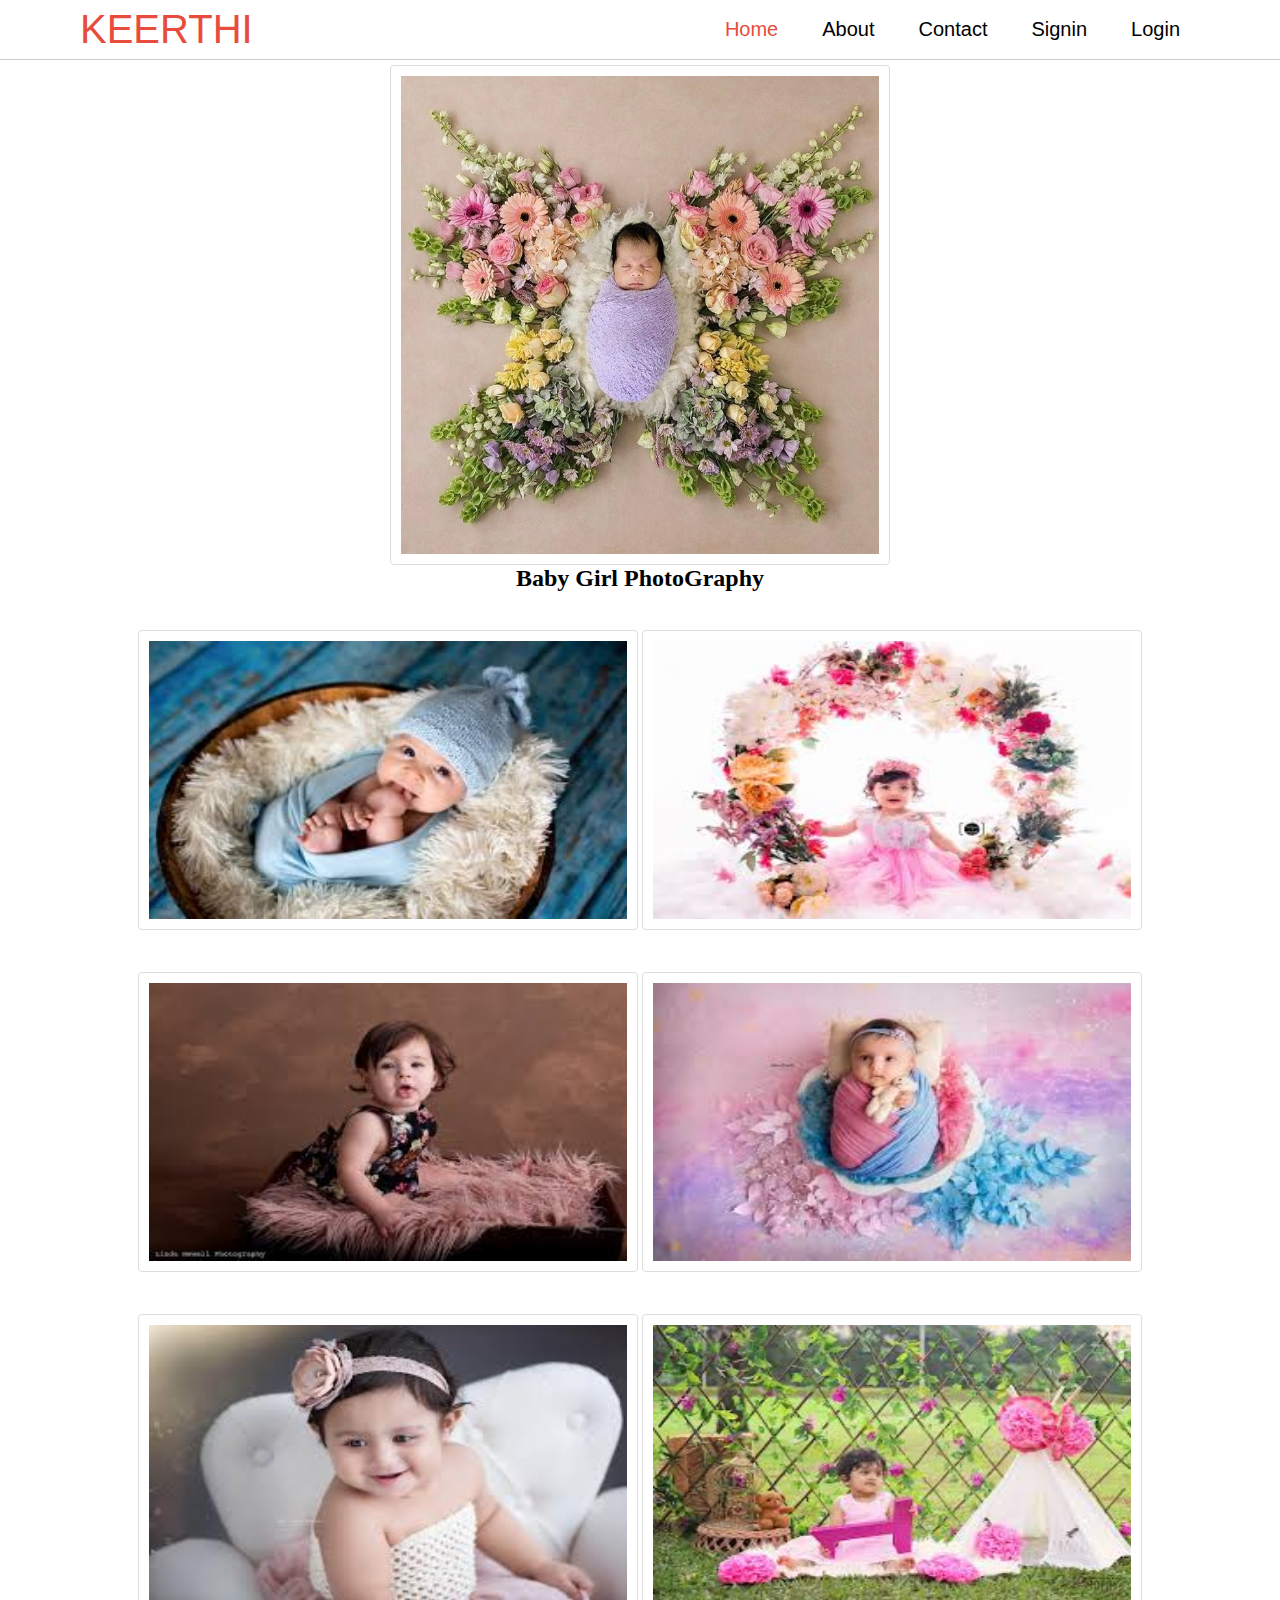
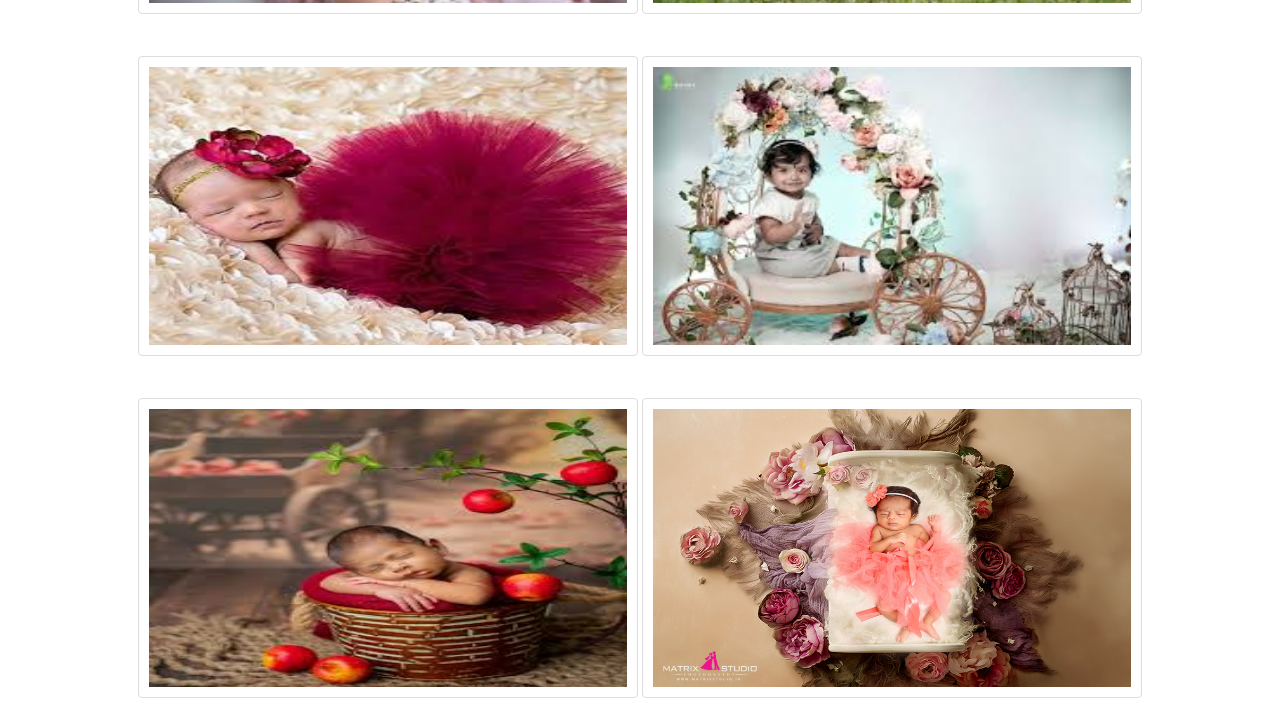
<file: baby.html>
<html>
    <head>
        <title>Nature Gallery</title>
        <link rel="stylesheet" href="styles.css">
    </head>
    <body>
      <nav>
        <div class="logo">

<span>KEERTHI</span>
</div>
<div class="menu">
<a href="./Home.html">Home</a>
<a href="./About.html">About</a>

<a href="./contact.html">Contact</a>
<a href="./signin.html">Signin</a>
<a href="./Login.html">Login</a>
</div>

</nav>

        <style>
            img {
              border: 1px solid #ddd; 
              border-radius: 4px;  
              padding: 5px; 
              width: 150px; 
            }
            
            
            img:hover {
              box-shadow: 0 0 2px 1px rgba(0, 140, 186, 0.5);
            }
            </style>
            <body>
                
                <center>
                    
            <caption><h2>Celebrating the journey of another year</h2></caption>
            <a href="ba.jpg">
              <img src="ba.jpg">
            </a>
            </center>
            
            <style>
                img {
                  border: 1px solid #ddd; 
                  border-radius: 4px;  
                  padding: 10px; 
                  width: 500;
                  margin-top: 38px; 
                }
                
                
                img:hover {
                  box-shadow: 0 0 2px 1px rgba(0, 140, 186, 0.5);
                }
                </style>
                <center>
            <h2>Baby Girl PhotoGraphy</h2>
        <img src="by1.png" height="300" width="300">
        <img src="by2.png" height="300" width="300">
        <img src="by3.png" height="300" width="500">
        <img src="by4.png" height="300" width="300">
        <img src="by5.png" height="300" width="300">
        <img src="by6.png" height="300" width="300">
        <img src="by7.png" height="300" width="300">
        <img src="by8.png" height="300" width="300">
        <img src="by9.png" height="300" width="300">
        <img src="by10.png" height="300" width="300">
        
        
        </center>
    </body>
</html>
</file>
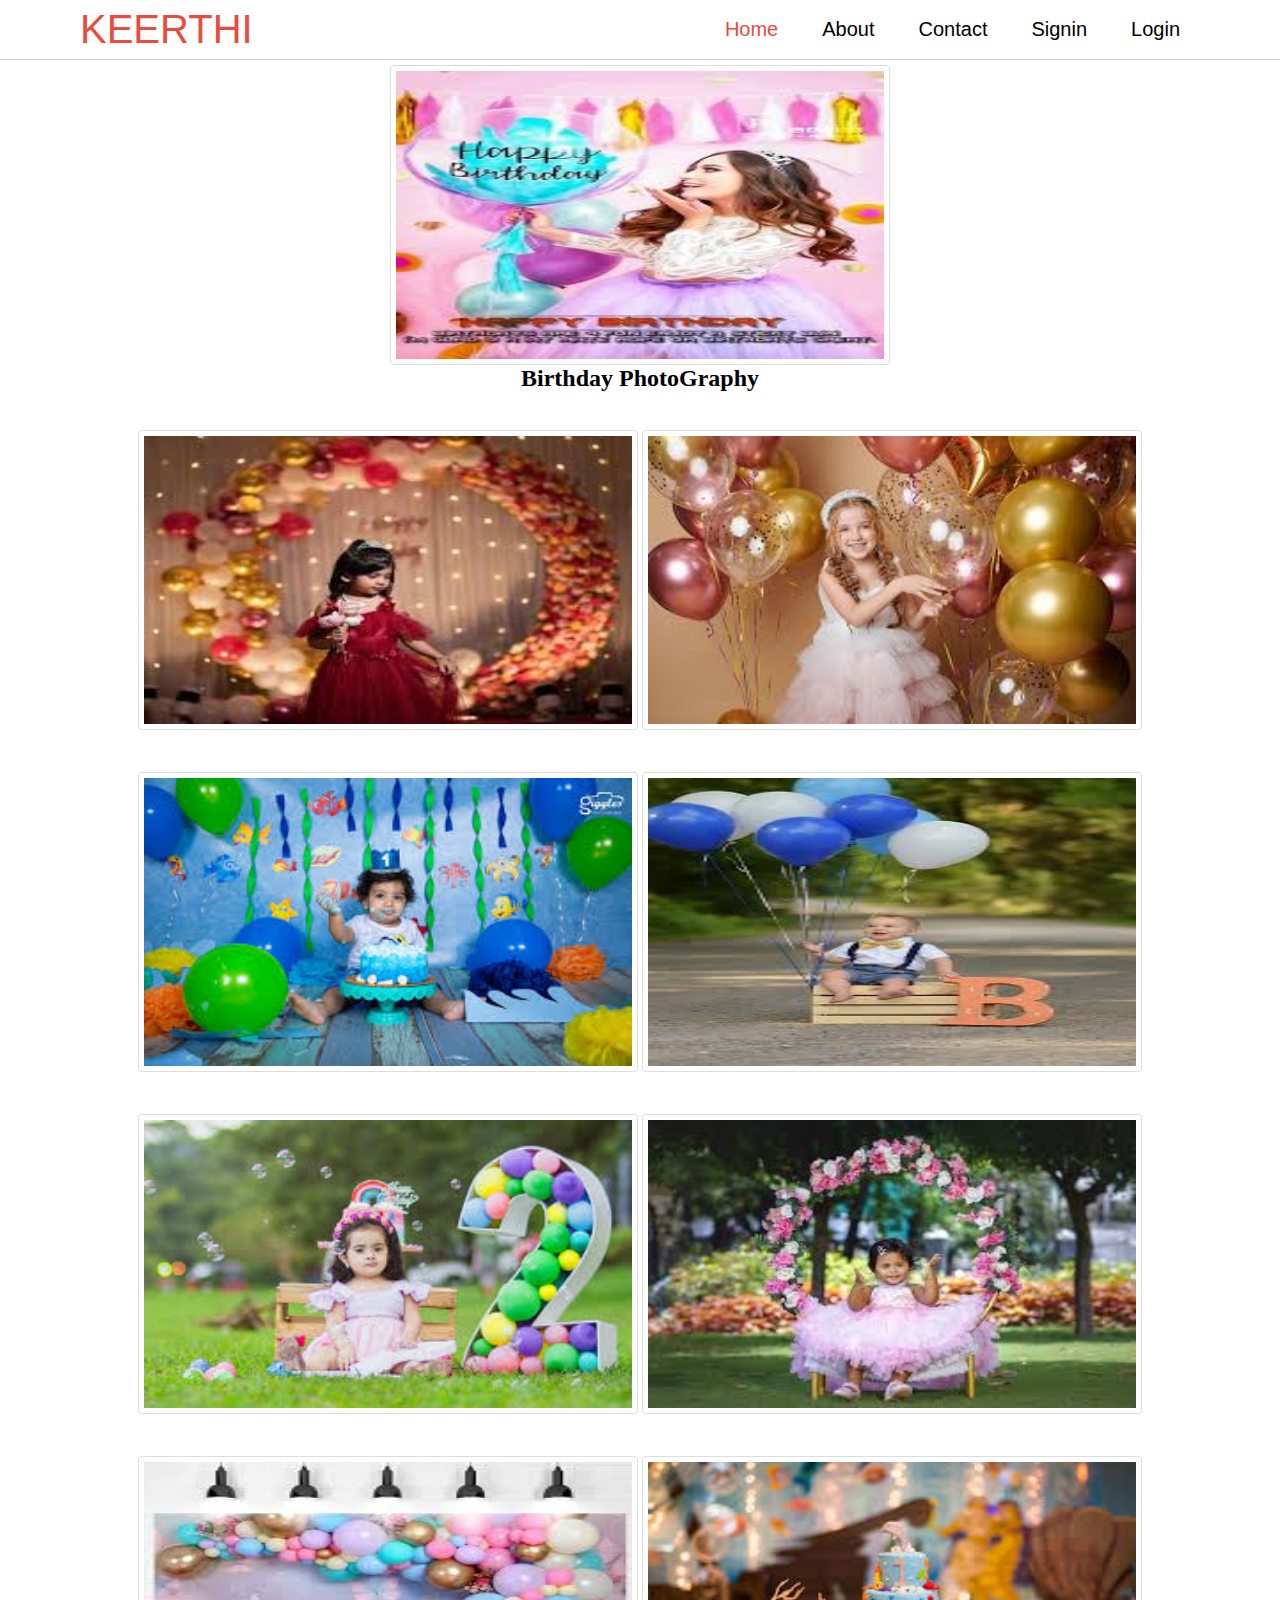
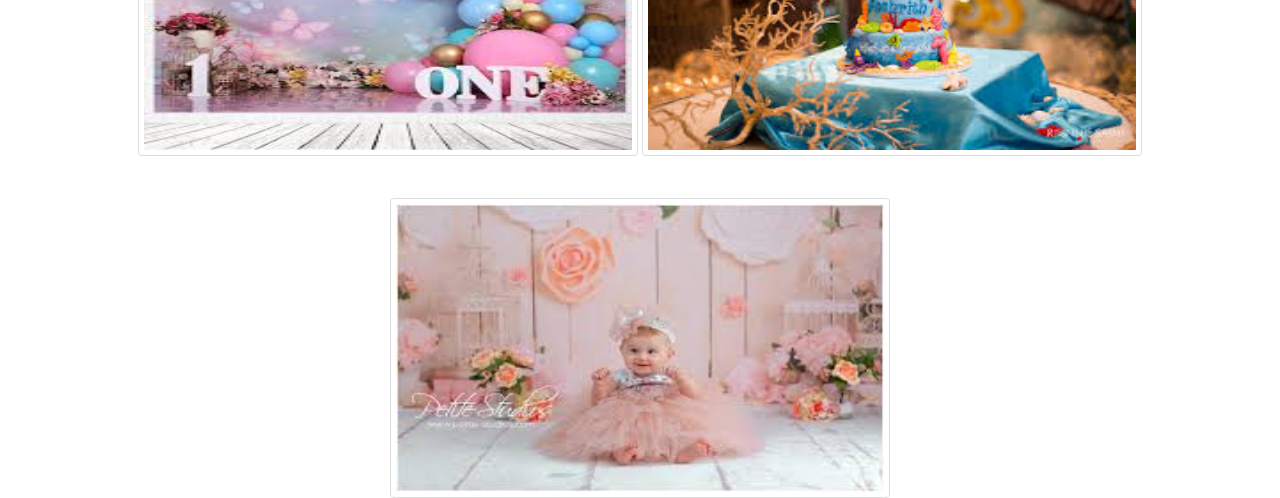
<file: birthday.html>
<html>
    <head>
        <title>Nature Gallery</title>
        <link rel="stylesheet" href="styles.css">
    </head>
    <body>
      <nav>
        <div class="logo">

<span>KEERTHI</span>
</div>
<div class="menu">
<a href="./Home.html">Home</a>
<a href="./About.html">About</a>

<a href="./contact.html">Contact</a>
<a href="./signin.html">Signin</a>
<a href="./Login.html">Login</a>
</div>

</nav>

        <style>
            img {
              border: 1px solid #ddd; 
              border-radius: 4px;  
              padding: 5px; 
              width: 150px; 
            }
            
            img:hover {
              box-shadow: 0 0 2px 1px rgba(0, 140, 186, 0.5);
            }
            </style>
            <body>
                
                <center>
                    
            <caption><h2>Celebrating the journey of another year</h2></caption>
            <a href="h1.jpeg">
              <img src="h1.jpeg" alt="Birthday" height="300">
            </a>
            </center>
            
            <style>
                img {
                  border: 1px solid #ddd; 
                  border-radius: 4px;  
                  width: 500; 
                  margin-top: 38px;
                }
                
                
                img:hover {
                  box-shadow: 0 0 2px 1px rgba(0, 140, 186, 0.5);
                }
                </style>
                <center>
            <h2>Birthday PhotoGraphy</h2>
        <img src="h2.jpeg" height="300" width="300">
        <img src="h3.jpeg" height="300" width="300">
        <img src="h4.jpeg" height="300" width="500">
        <img src="h5.jpeg" height="300" width="300">
        <img src="h6.jpeg" height="300" width="300">
        <img src="h7.jpeg" height="300" width="300">
        <img src="h8.jpeg" height="300" width="300">
        <img src="h9.jpeg" height="300" width="300">
        <img src="h10.jpeg" height="300" width="300">
        
        </center>
    </body>
</html>
</file>
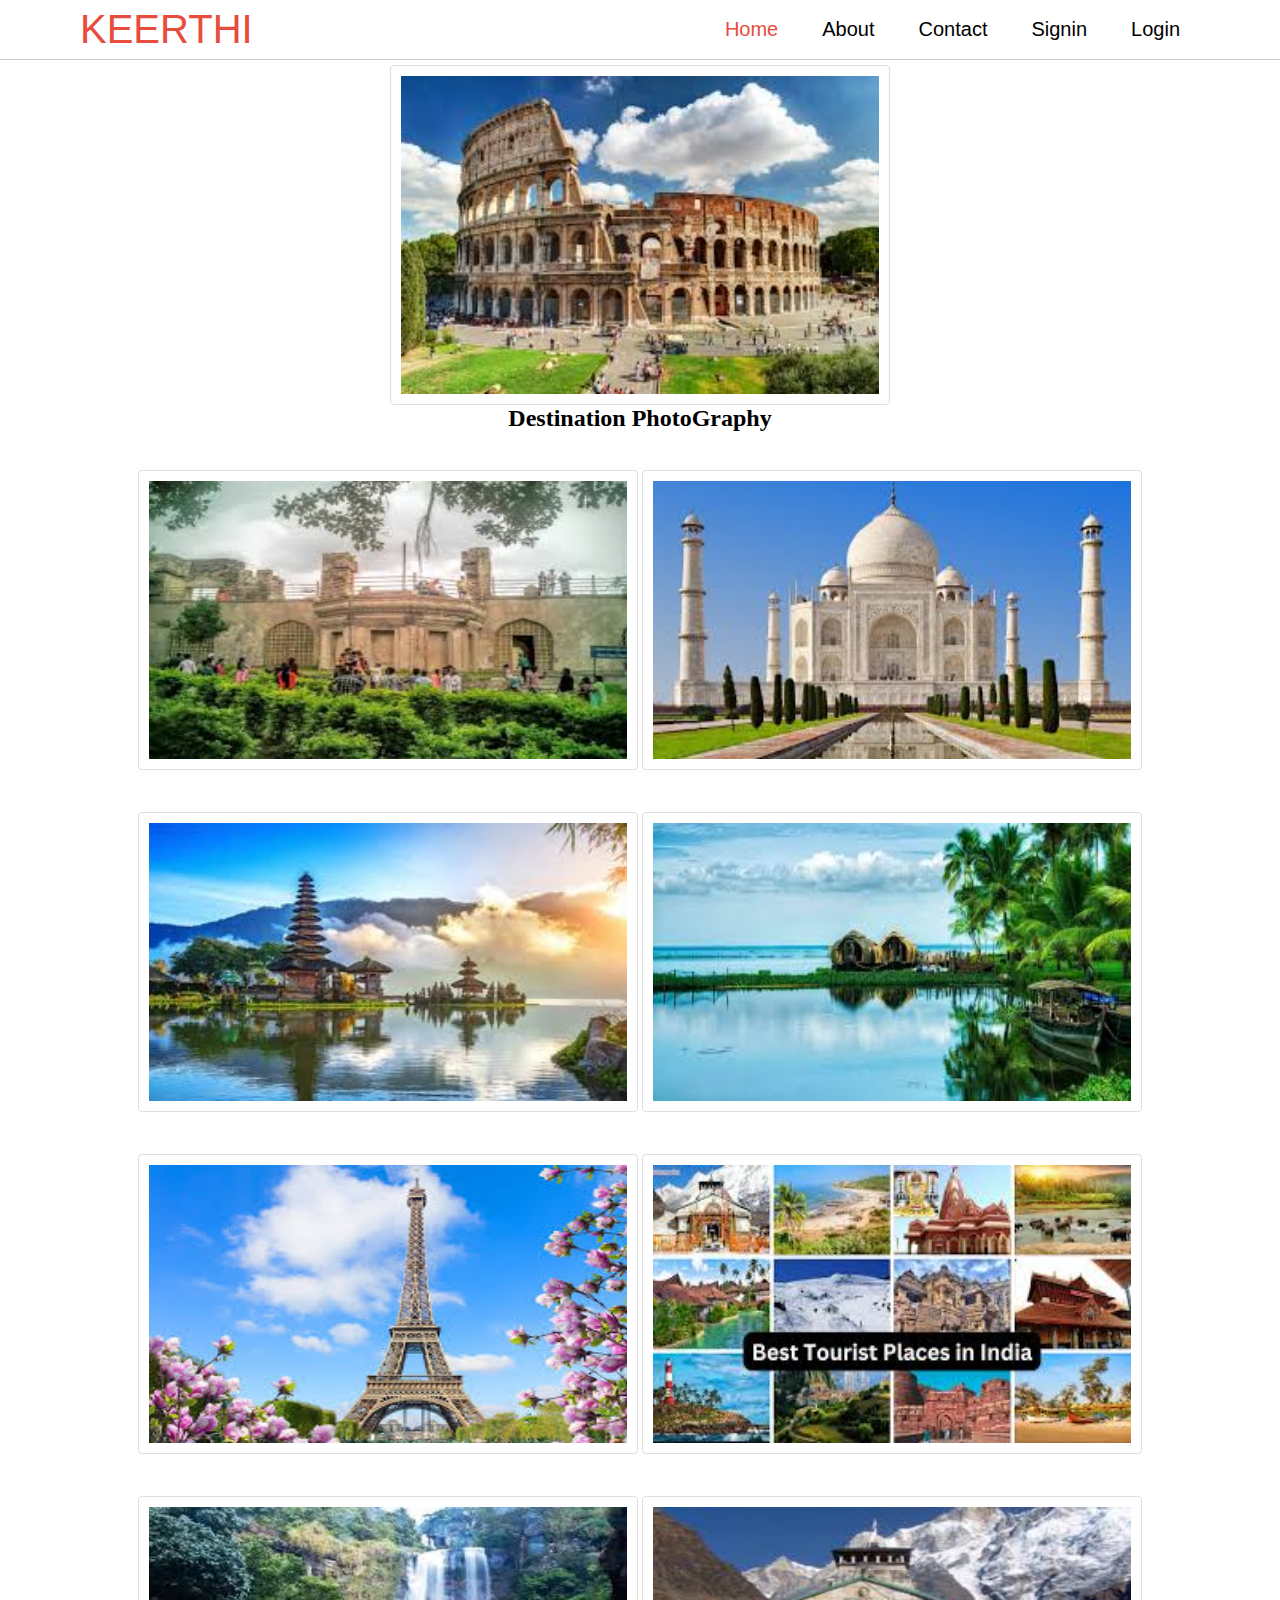
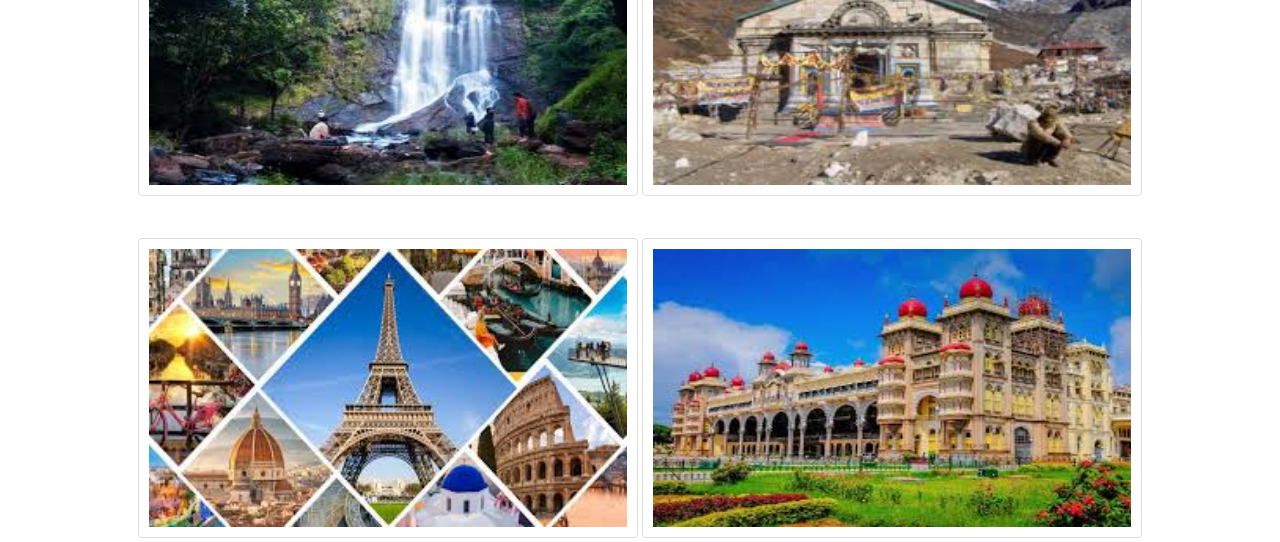
<file: Destination.html>
<html>
    <head>
        <title>Nature Gallery</title>
        <link rel="stylesheet" href="styles.css">
    </head>
    <body>
      <nav>
        <div class="logo">

<span>KEERTHI</span>
</div>
<div class="menu">
<a href="./Home.html">Home</a>
<a href="./About.html">About</a>

<a href="./contact.html">Contact</a>
<a href="./signin.html">Signin</a>
<a href="./Login.html">Login</a>
</div>

</nav>

        <style>
            img {
              border: 1px solid #ddd; 
              border-radius: 4px;  
              padding: 5px; 
              width: 150px;
              margin-top: 38px;
            }
            
           
            img:hover {
              box-shadow: 0 0 2px 1px rgba(0, 140, 186, 0.5);
            }
            </style>
            <body>
                
                <center>
                    
            <caption><h2>Wildlife Photographers call jungle their home!</h2></caption>
            <a href="des.png">
              <img src="des.png">
            </a>
            </center>
            
            <style>
                img {
                  border: 1px solid #ddd; /* Gray border */
                  border-radius: 4px;  /* Rounded border */
                  padding: 10px; /* Some padding */
                  width: 500; /* Set a small width */
                }
                
                
                img:hover {
                  box-shadow: 0 0 2px 1px rgba(0, 140, 186, 0.5);
                }
                </style>
                <center>
            <h2>Destination PhotoGraphy</h2>
        <img src="de1.png" height="300" width="300">
        <img src="de2.png" height="300" width="300">
        <img src="de3.png" height="300" width="500">
        <img src="de4.png" height="300" width="300">
        <img src="de5.png" height="300" width="300">
        <img src="de6.png" height="300" width="300">
        <img src="de7.png" height="300" width="300">
        <img src="de8.png" height="300" width="300">
        <img src="de9.png" height="300" width="300">
        <img src="de10.png" height="300" width="300">

        
        </center>
    </body>
</html>
</file>
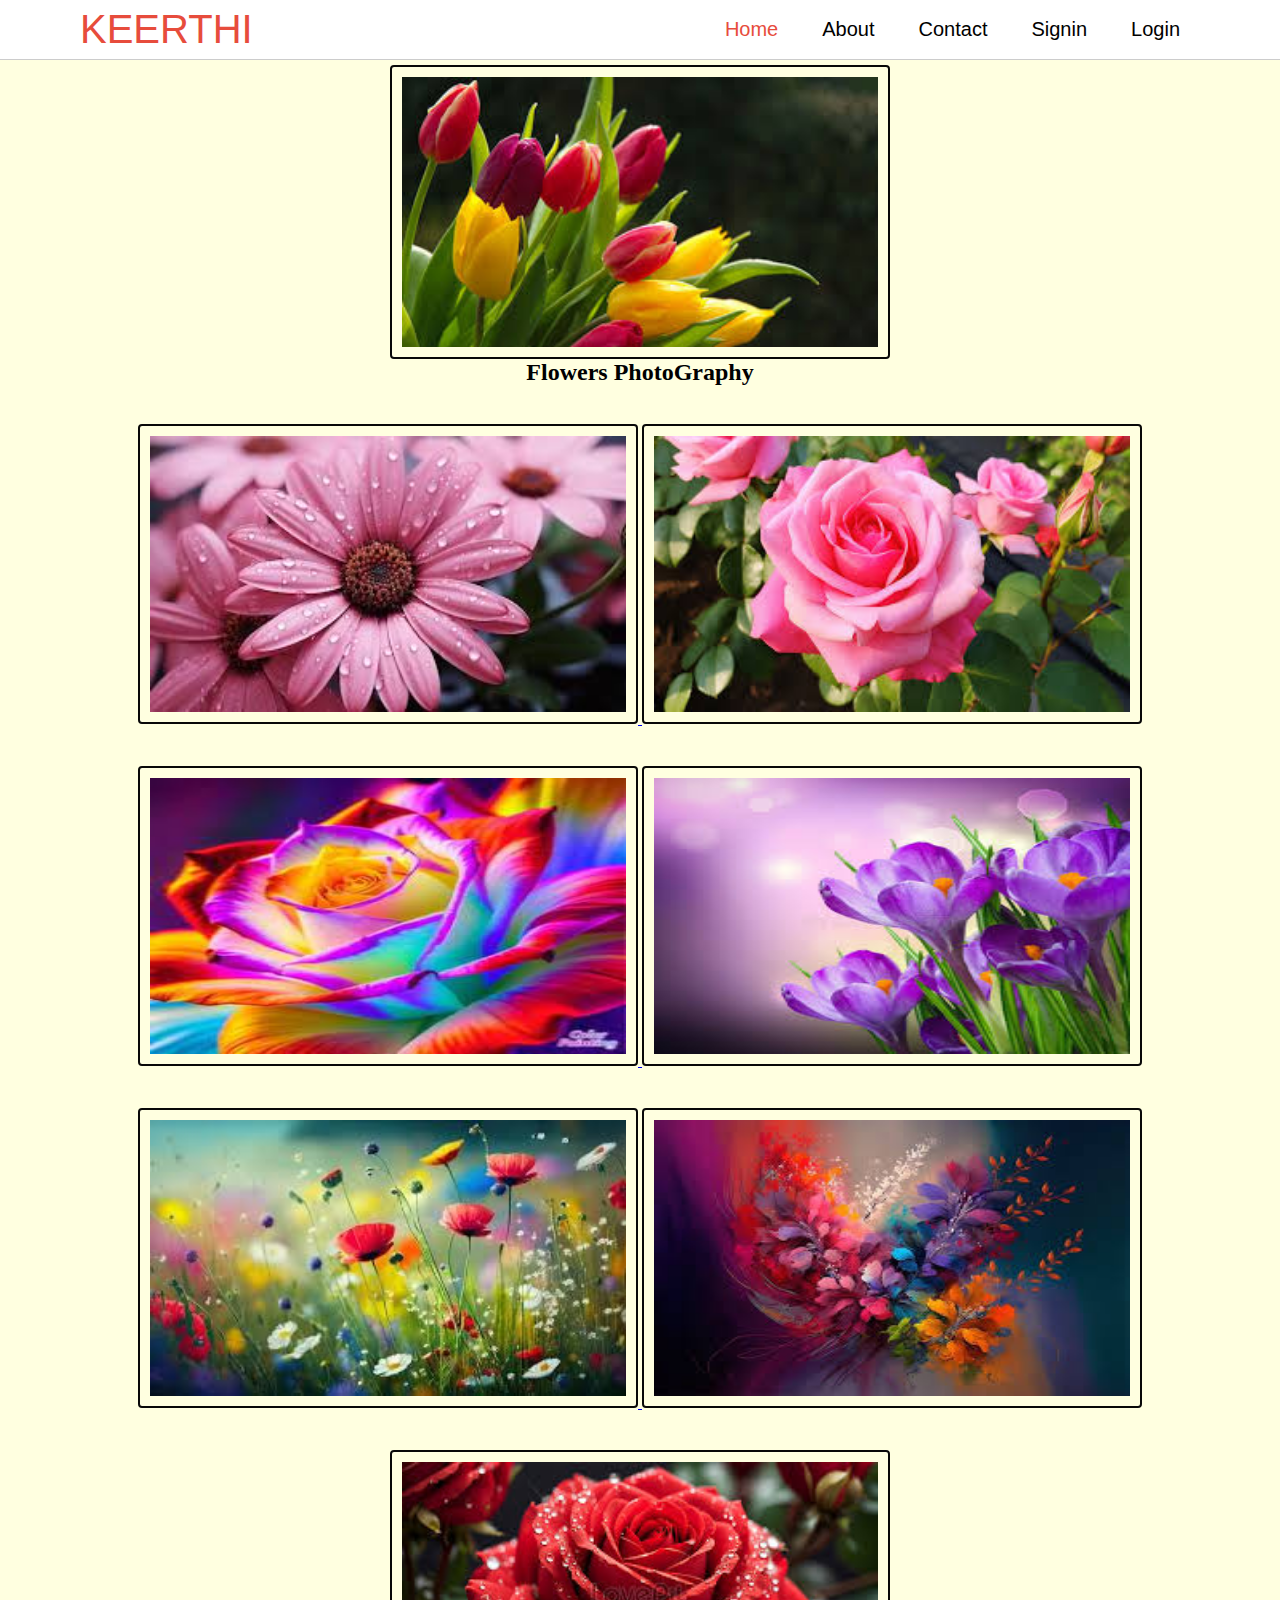
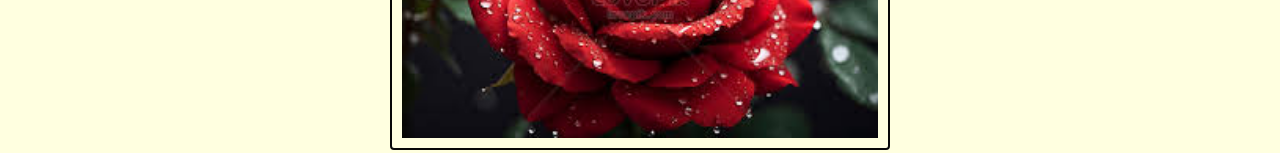
<file: Flower.html>
<html>
    <head>
        <title>Nature Gallery</title>
        <link rel="stylesheet" href="styles.css">
    </head>
    <body bgcolor="lightyellow">
      <nav>
        <div class="logo">

<span>KEERTHI</span>
</div>
<div class="menu">
<a href="./Home.html">Home</a>
<a href="./About.html">About</a>

<a href="./contact.html">Contact</a>
<a href="./signin.html">Signin</a>
<a href="./Login.html">Login</a>
</div>

</nav>

        <style>
            img {
              border: 1px solid hsl(0, 0%, 6%); 
              border-radius: 4px;  
              padding: 5px; 
              width: 150px; 
              margin-top: 38px;
            }
            
          
            img:hover {
              box-shadow: 0 0 2px 1px rgba(10, 202, 138, 0.5);
            }
            </style>
            <body>
                
                <center>
                    
            <caption><h2>Live life in full bloom</h2></caption>
            <a href="d10 (2).jpeg">
              <img src="d10 (2).jpeg" alt="Flowers" width="500">
            </a>
            </center>
            
            <style>
                img {
                  border: 2px solid hsl(0, 0%, 3%); 
                  border-radius: 4px;  
                  padding: 10px; 
                  width: 500; 
                }
                
                
                img:hover {
                  box-shadow: 0 0 2px 1px rgba(0, 140, 186, 0.5);
                }
                </style>
                <center>
            <h2>Flowers PhotoGraphy</h2>
            <a href="d1 (1).jpg">
        <img src="d1 (1).jpg" height="300" width="300">
        </a>
        <a href="d2 (1).jpeg">
        <img src="d2 (1).jpeg" height="300" width="300">
        </a>
        <a href="d3 (1).jpeg">
        <img src="d3 (1).jpeg" height="300" width="500">
        </a>
        <a href="d4 (1).jpeg">
        <img src="d4 (1).jpeg" height="300" width="300">
        </a>
        <a href="d5 (1).jpeg">
        <img src="d5 (1).jpeg" height="300" width="300">
        </a>
        <a href="d7 (1).jpeg">
        <img src="d7 (1).jpeg" height="300" width="300">
        </a>
        <a href="d8 (1).jpeg">
        <img src="d8 (1).jpeg" height="300" width="300">
        </a>
        
        
        </center>
    </body>
</html>
</file>
<file: styles.css>
*{padding: 0; margin:0; box-sizing: border-box;}

body{
	scroll-behavior: smooth;
		overflow-x: hidden;
}
header{
	width: 100vw;
	height:90vh;
	background:linear-gradient(rgba(0,0,0,0.8),rgba(0,0,0,0.8)), url('img/img1.jpg');
	background-size: cover;
	
	position: relative;
	background-attachment: fixed;
}
nav{
	width: 100%;
	height:60px;
	background: white;
	color: black;
	display: flex;
	justify-content: space-between;
	align-items: center;
	padding: 0px 80px;
	position:fixed;
	top:0;
	background:white;
	z-index: 1;
	border-bottom: 1px solid rgba(0,0,0,0.2);
}
.logo{
	font-family: sans-serif;
	font-size:2.5em;
}
.logo span{
	color: #e74c3c;
}
.menu a{
	text-decoration: none;
	color: black;
	font-size:20px;
	
	padding: 10px 20px;
	font-family: sans-serif;

}
.menu a:first-child{
	color:#e74c3c;
}
.menu a:hover{
	color: #e74c3c;
	transition: 0.4s;
}
.icon i{
	font-size:20px;
}
.icon i:hover{
	color: #e74c3c;
}
.icon a{
	padding:10px 20px;
	background:#e74c3c;
	color:white;
	text-decoration: none;
	margin-left:30px;
	border-radius: 5px;  
}
.icon a:hover{
	background: transparent;
	border:1px solid #e74c3c;
	color: black;
	transition: 0.4s ease;
}
.h-text{
	max-width: 700px;
	position: absolute;
	top:50%;
	left: 50%;
	transform: translate(-50%,-50%);
	color: white;
	text-align: center;
}
#camera{
	font-size: 40px;
	margin-bottom: 10px;
}
.h-text h1{
	font-family: sans-serif;
	font-size: 3em;
	line-height:1.5em;
}
.h-text input{
	width: 60%;
	padding: 20px;
	border-radius: 8px;
	font-size: 20px;
	border:none;
	outline: none;
}
.h-text button{
	width: 30%;
	padding:20px;
	background: #e74c3c;
	font-size: 20px;
	border:none;
	outline: none;
	color: white;
	border-radius: 8px; 
	margin-top: 30px;
}
</file>
